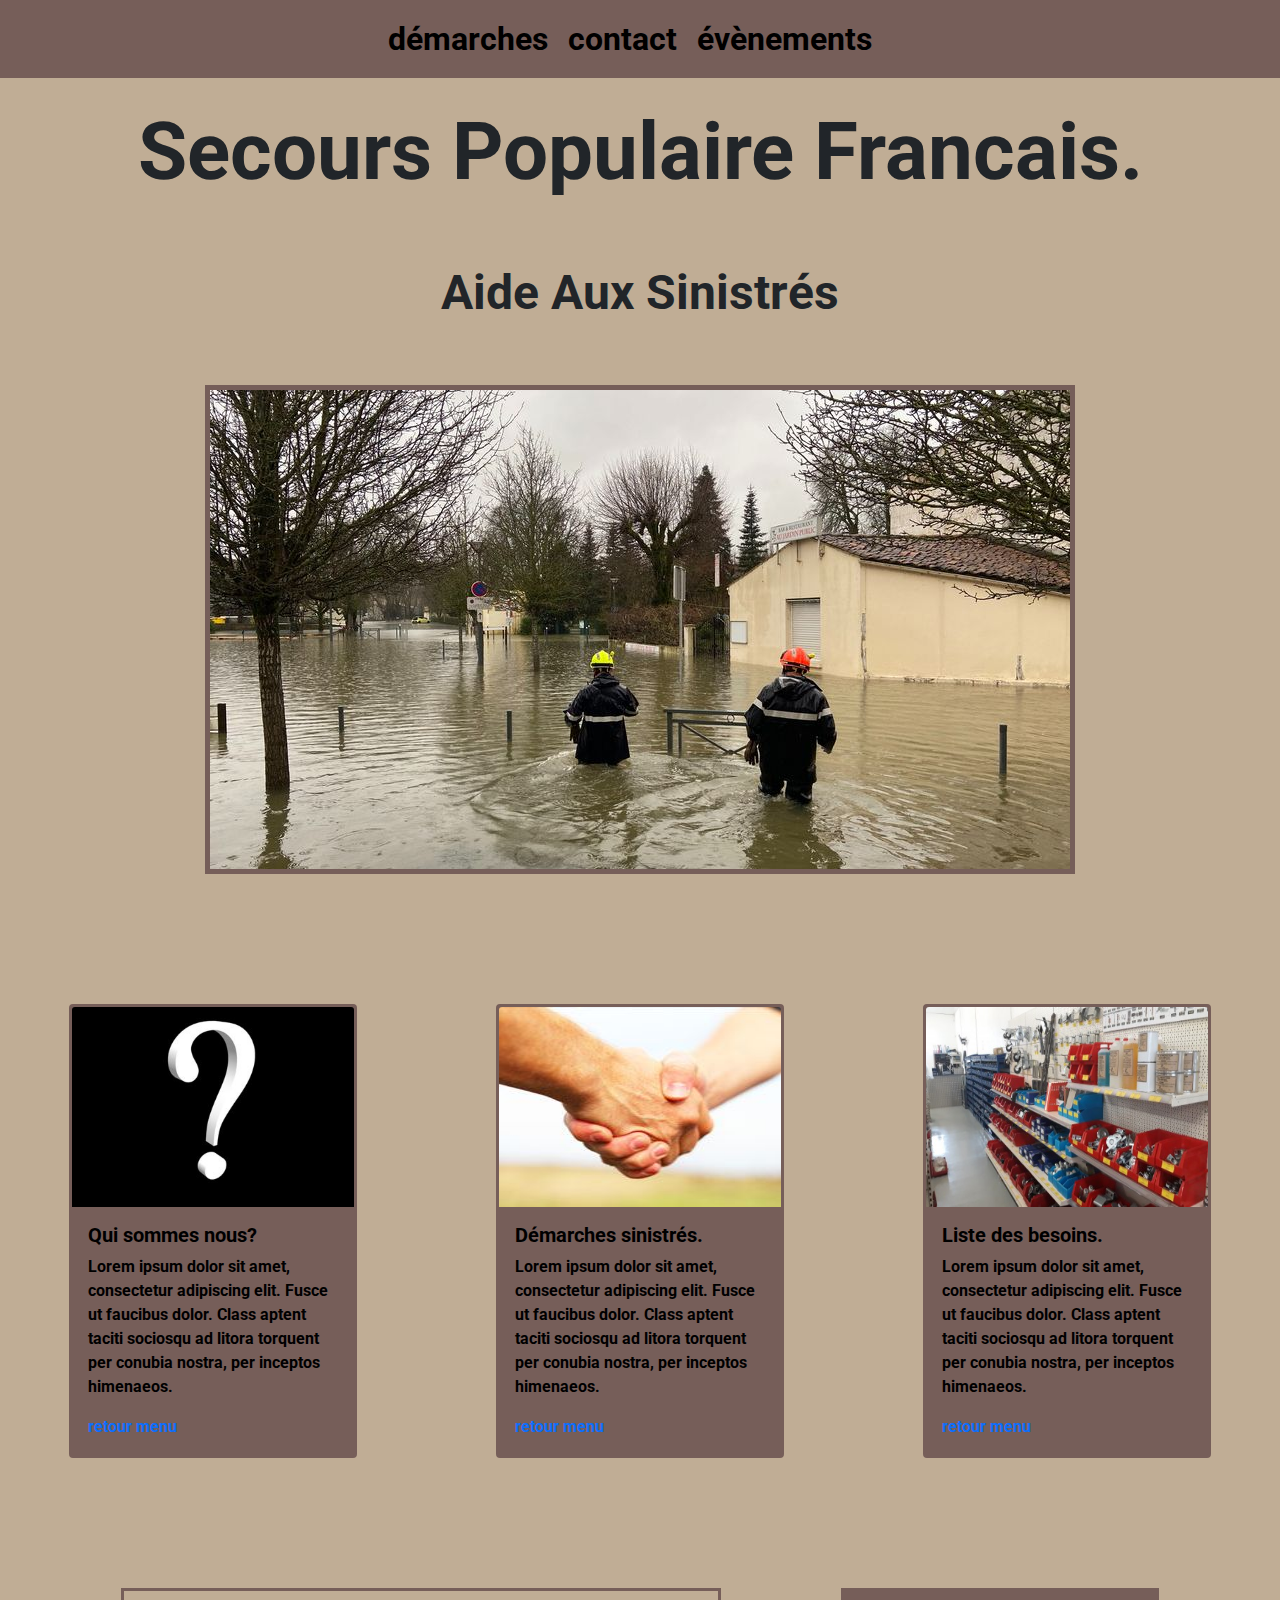
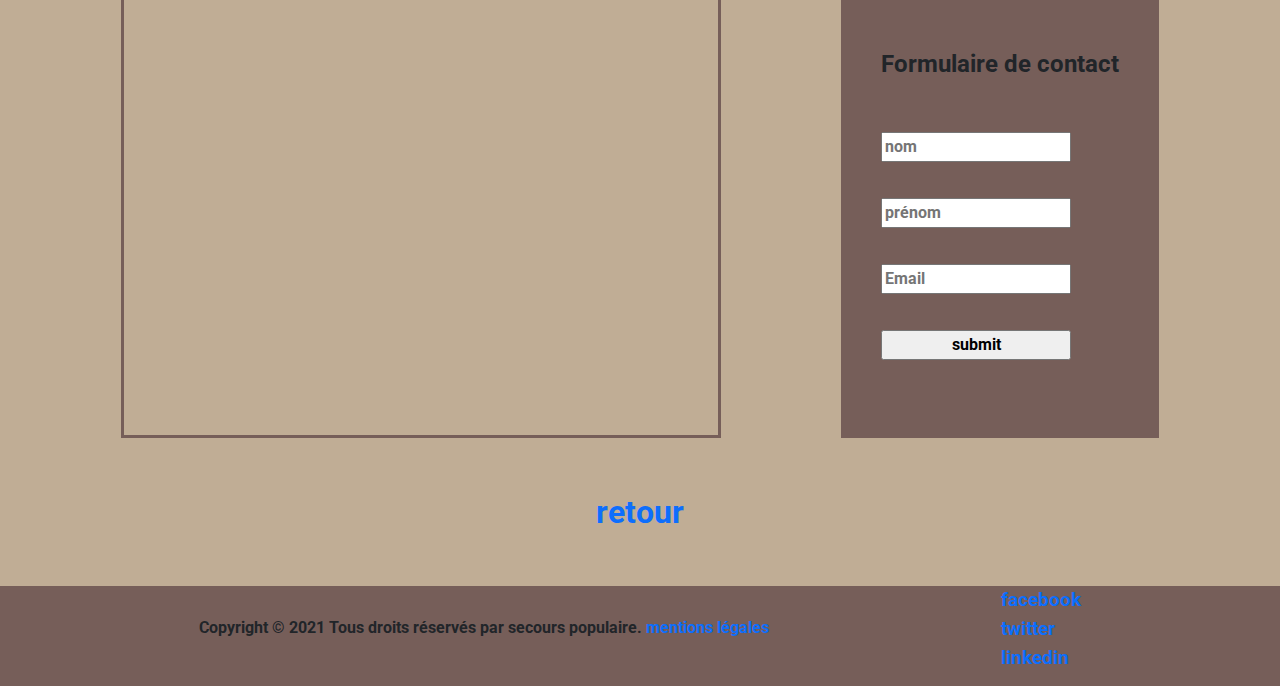
<file: index.html>
<!DOCTYPE html>
<html lang="en">

<head>
  <meta charset="UTF-8">
  <meta http-equiv="X-UA-Compatible" content="IE=edge">
  <meta name="viewport" content="width=device-width, initial-scale=1.0">
  <link rel="stylesheet" href="bootstrap.min.css">
  <link rel="stylesheet" href="style.css">
  <link rel="preconnect" href="https://fonts.gstatic.com">
  <link href="https://fonts.googleapis.com/css2?family=Roboto:wght@100;700;900&display=swap" rel="stylesheet">
  <link rel="stylesheet" href="https://use.fontawesome.com/releases/v5.4.1/css/all.css"
    integrity="sha384-5sAR7xN1Nv6T6+dT2mhtzEpVJvfS3NScPQTrOxhwjIuvcA67KV2R5Jz6kr4abQsz" crossorigin="anonymous">
  <title>Secours Populaire Francais.</title>
  <meta name="description" content="Secours Populaire Francais">
  <meta property="og:title" content="Secours Populaire Francais">
  <meta property="og:type" content="WEBSITE">
  <meta property="og:url" content="https://bazin-benoit.github.io/evaluation-git/">
</head>

<body>

  <!--debut header-->
  <header>

    <nav id="navbar">
      <ul>
        <li class="demarches"><a href="#carte">démarches</a></li>
        <li class="contact"><a href="#map-contact">contact</a></li>
        <li class="evenements"><a href="page2/page2.html">évènements</a></li>
      </ul>
    </nav>
    <h1>Secours Populaire Francais.</h1>
    <h2>Aide Aux Sinistrés</h2>
    <div class="diapo1"></div>

  </header>
  <!--fin header-->

  <!--debut card-->
  <main id="carte">

    <div class="card" style="width: 18rem;">
      <img src="image/qui.jpg" class="card-img-top" alt="qui">
      <div class="card-body">
        <h5 class="card-title">Qui sommes nous?</h5>
        <p class="card-text">
          Lorem ipsum dolor sit amet, consectetur adipiscing elit.
          Fusce ut faucibus dolor.
          Class aptent taciti sociosqu ad litora torquent per conubia nostra, per inceptos himenaeos.
        </p>
        <a href="#navbar">retour menu</a>
      </div>
    </div>

    <div class="card" style="width: 18rem;">
      <img src="image/main.jpg" class="card-img-top" alt="main">
      <div class="card-body">
        <h5 class="card-title">Démarches sinistrés.</h5>
        <p class="card-text">
          Lorem ipsum dolor sit amet, consectetur adipiscing elit.
          Fusce ut faucibus dolor.
          Class aptent taciti sociosqu ad litora torquent per conubia nostra, per inceptos himenaeos.
        </p>
        <a href="#navbar">retour menu</a>
      </div>
    </div>

    <div class="card" style="width: 18rem;">
      <img src="image/bricolage.jpg" class="card-img-top" alt="magasin">
      <div class="card-body">
        <h5 class="card-title">Liste des besoins.</h5>
        <p class="card-text">
          Lorem ipsum dolor sit amet, consectetur adipiscing elit.
          Fusce ut faucibus dolor.
          Class aptent taciti sociosqu ad litora torquent per conubia nostra, per inceptos himenaeos.
        </p>
        <a href="#navbar">retour menu</a>
      </div>
    </div>
  </main>
  <!--fin card-->


  <!--debut map et contact-->
  <div id="map-contact">
    <iframe
      src="https://www.google.com/maps/embed?pb=!1m18!1m12!1m3!1d710028.3981221485!2d-1.379863419169313!3d45.96030463902902!2m3!1f0!2f0!3f0!3m2!1i1024!2i768!4f13.1!3m3!1m2!1s0x48015254fb6fb9e1%3A0xcd61b7992d8cdbd8!2sSecours%20populaire%20fran%C3%A7ais%20Charente-Maritime!5e0!3m2!1sfr!2sfr!4v1616593534240!5m2!1sfr!2sfr"
      width="600" height="450" style="border:3px solid #765E59;" allowfullscreen="" loading="lazy"></iframe>

    <form method="post" action="traitement.php">
      <fieldset>
        <legend>Formulaire de contact</legend>
      </fieldset>

      <label for="Name"></label>
      <p><input type="text" name="Name" id="Name" placeholder="nom" required /></p>

      <label for="name"></label>
      <p><input type="text" name="name" id="name" placeholder="prénom" required /></p>

      <label for="Email"></label>
      <p><input type="email" name="Email" id="Email" placeholder="Email" required /></p>

      <label for="submit"></label>
      <input type="submit" name="submit" id="submit" value="submit" />
    </form>
  </div>
  <p id="retour"><a href="#navbar">retour</a></p>
  <!--fin map et contact-->

  <!--debut footer-->
  <footer class="footer">
    <p class="copyright-text">Copyright &copy; 2021 Tous droits réservés par secours populaire.
      <a href="mentions">mentions légales</a></p>
    <ol class="reseaux">
      <li><a class="facebook" href="https://fr-fr.facebook.com/">facebook</a></li>
      <li><a class="twitter" href="https://twitter.com/?lang=fr">twitter</a></li>
      <li><a class="linkedin" href="https://fr.linkedin.com/">linkedin</a></li>
    </ol>
  </footer>
  <!--fin footer-->
</body>

</html>
</file>
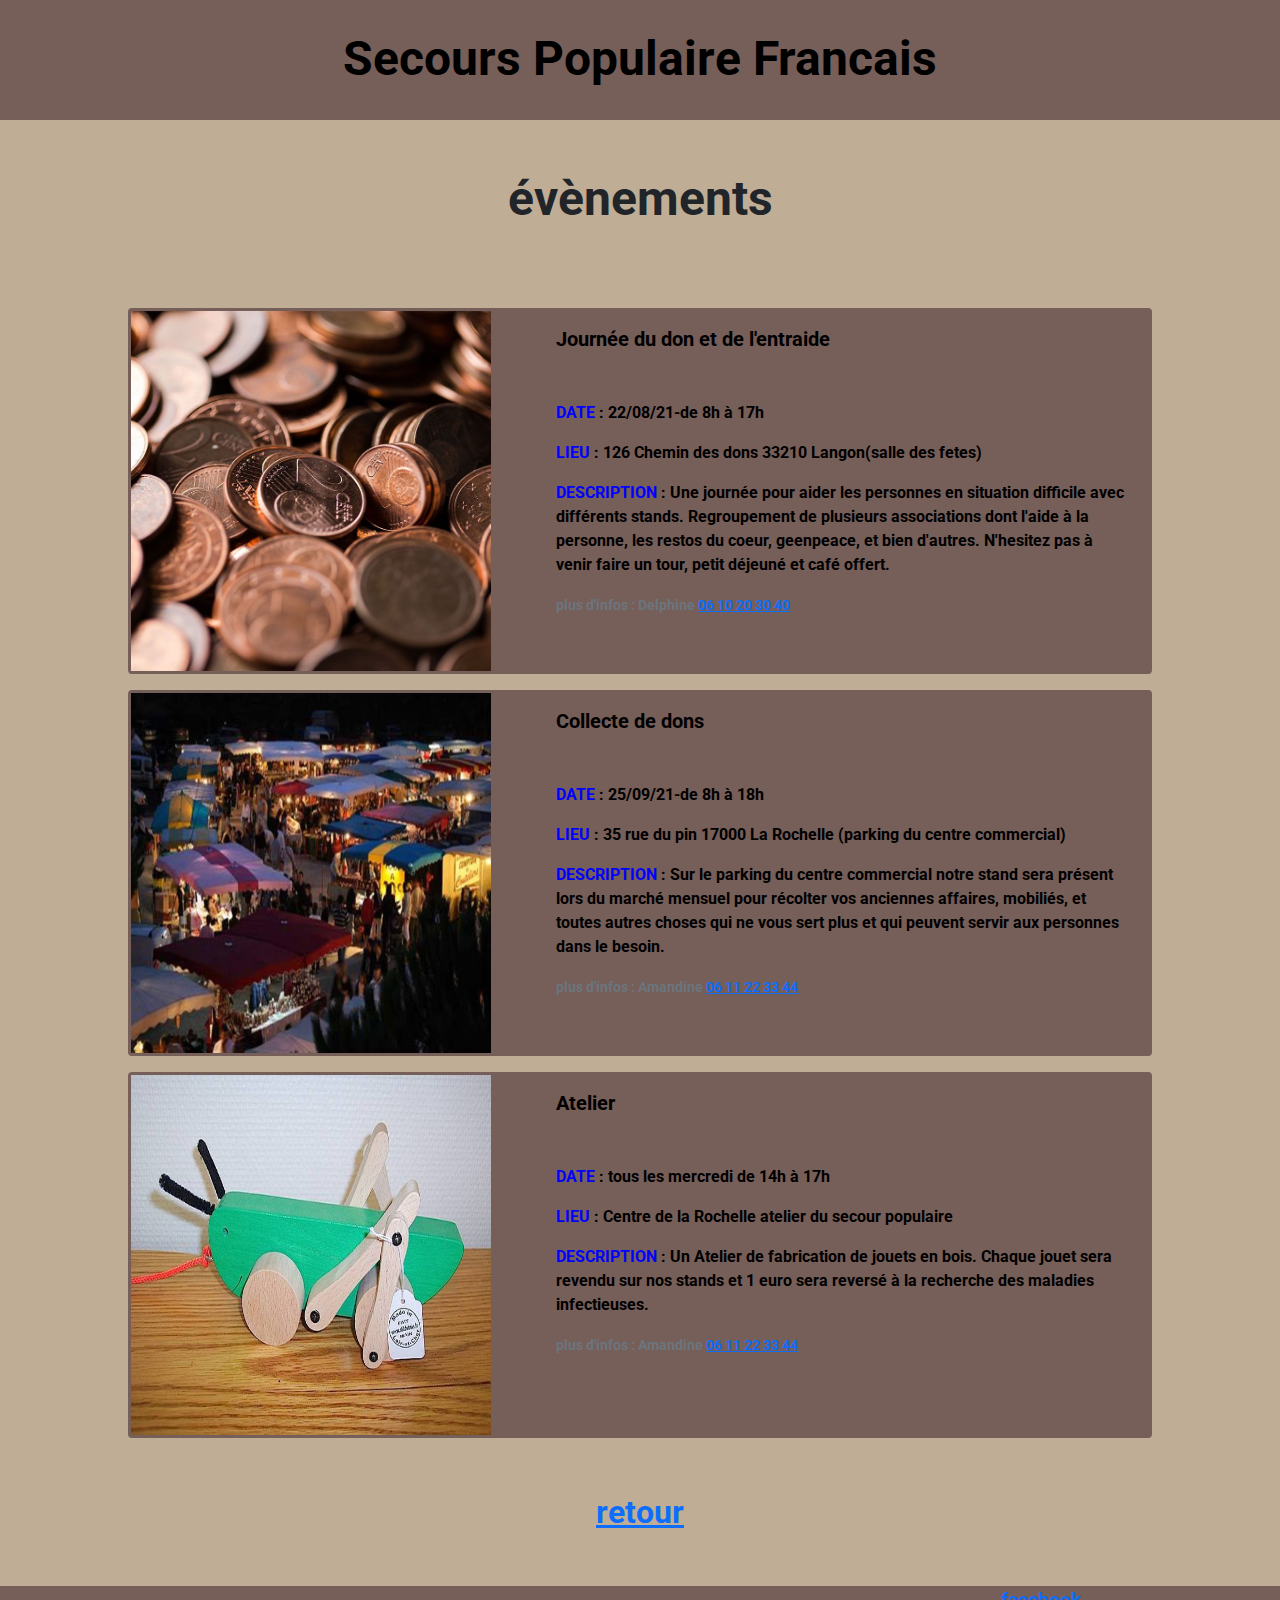
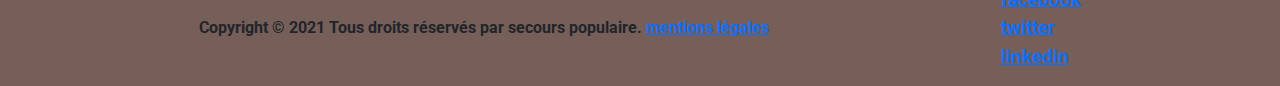
<file: page2/page2.html>
<!DOCTYPE html>
<html lang="en">

<head>
  <meta charset="UTF-8">
  <meta http-equiv="X-UA-Compatible" content="IE=edge">
  <meta name="viewport" content="width=device-width, initial-scale=1.0">
  <link rel="stylesheet" href="bootstrap.min.css">
  <link rel="stylesheet" href="page2.css">
  <link rel="preconnect" href="https://fonts.gstatic.com">
  <link href="https://fonts.googleapis.com/css2?family=Roboto:wght@100;700;900&display=swap" rel="stylesheet">
  <link rel="stylesheet" href="https://use.fontawesome.com/releases/v5.4.1/css/all.css"
    integrity="sha384-5sAR7xN1Nv6T6+dT2mhtzEpVJvfS3NScPQTrOxhwjIuvcA67KV2R5Jz6kr4abQsz" crossorigin="anonymous">
  <title>évènements</title>
  <meta name="description" content="Secours Populaire Francais">
  <meta property="og:title" content="évènements">
  <meta property="og:type" content="WEBSITE">
  <meta property="og:url" content="https://bazin-benoit.github.io/evaluation-git/">
</head>

<body>

  <!-- debut titres-->

  <h1 id="titre"><a href="../index.html">Secours Populaire Francais</a></h1>
  <h2>évènements</h2>

  <!--fin titres-->

  <!--debut main-->
  <main id="card-main">

    <div class="card mb-3" style="max-width: 80%;">
      <div class="row g-0">
        <div class="col-md-4">
          <img src="image2/don.jpg" alt="don">
        </div>
        <div class="col-md-8">
          <div class="card-body">
            <h5 class="card-title">Journée du don et de l'entraide</h5>
            <p class="card-text"><span>DATE</span> : 22/08/21-de 8h à 17h</p>
            <p class="card-text"><span>LIEU</span> : 126 Chemin des dons 33210 Langon(salle des fetes)</p>
            <p class="card-text"><span>DESCRIPTION</span> : Une journée pour aider les personnes en situation difficile
              avec différents stands.
              Regroupement de plusieurs associations dont l'aide à la personne, les restos du coeur, geenpeace, et bien
              d'autres.
              N'hesitez pas à venir faire un tour, petit déjeuné et café offert.</p>
            <p class="card-text"><small class="text-muted">plus d'infos : Delphine <a href="">06 10 20 30 40</a></small>
            </p>
          </div>
        </div>
      </div>
    </div>

    <div class="card mb-3" style="max-width: 80%;">
      <div class="row g-0">
        <div class="col-md-4">
          <img src="image2/marché.jpg" alt="marché">
        </div>
        <div class="col-md-8">
          <div class="card-body">
            <h5 class="card-title">Collecte de dons</h5>
            <p class="card-text"><span>DATE</span> : 25/09/21-de 8h à 18h</p>
            <p class="card-text"><span>LIEU</span> : 35 rue du pin 17000 La Rochelle (parking du centre commercial)</p>
            <p class="card-text"><span>DESCRIPTION</span> : Sur le parking du centre commercial notre stand sera présent
              lors du marché mensuel pour récolter vos anciennes affaires, mobiliés, et toutes autres choses qui ne vous
              sert
              plus et qui peuvent servir aux personnes dans le besoin.</p>
            <p class="card-text"><small class="text-muted">plus d'infos : Amandine <a href="">06 11 22 33 44</a></small>
            </p>
          </div>
        </div>
      </div>
    </div>

    <div class="card mb-3" style="max-width: 80%;">
      <div class="row g-0">
        <div class="col-md-4">
          <img src="image2/jouet.jpg" alt="jouet en bois">
        </div>
        <div class="col-md-8">
          <div class="card-body">
            <h5 class="card-title">Atelier</h5>
            <p class="card-text"><span>DATE</span> : tous les mercredi de 14h à 17h</p>
            <p class="card-text"><span>LIEU</span> : Centre de la Rochelle atelier du secour populaire</p>
            <p class="card-text"><span>DESCRIPTION</span> : Un Atelier de fabrication de jouets en bois. Chaque jouet
              sera revendu
              sur nos stands et 1 euro sera reversé à la recherche des maladies infectieuses.</p>
            <p class="card-text"><small class="text-muted">plus d'infos : Amandine <a href="">06 11 22 33 44</a></small>
            </p>
          </div>
        </div>
      </div>
    </div>
  </main>
  <!--fin main-->
  <p id="retour"><a href="#titre">retour</a></p>
  <!--debut footer-->
  <footer class="footer">
    <p class="copyright-text">Copyright &copy; 2021 Tous droits réservés par secours populaire.
      <a href="mentions">mentions légales</a></p>
    <ol class="reseaux">
      <li><a class="facebook" href="https://fr-fr.facebook.com/">facebook</a></li>
      <li><a class="twitter" href="https://twitter.com/?lang=fr">twitter</a></li>
      <li><a class="linkedin" href="https://fr.linkedin.com/">linkedin</a></li>
    </ol>
  </footer>
  <!--fin footer-->
</body>

</html>
</file>
<file: style.css>
body {
  margin: 0px;
  width: 100%;
  font-family: 'Roboto', sans-serif;
  background-color: rgb(192, 173, 149);
}

/* menu de navigation*/
nav ul {
  width: 100%;
  display: flex;
  justify-content: center;
  background-color: #765E59;
  padding: 15px 30%;
}

nav li {
  font-size: 2em;
  list-style-type: none;
  margin-right: 20px;
}

nav a {
  font-size: 1em;
  font-weight: bold;
  padding-bottom: 3px;
  text-decoration: none;
  margin: 0px;
  color: black;

}

nav a:hover {
  color: white;
}

/* fin de menu de navigation*/

/* titre h1 h2 */
h1,
h2 {
  text-align: center;
  font-size: 5em;
  font-weight: bold;
  margin-top: 2%;
  margin-bottom: 5%;
}

h2 {
  font-size: 3em;
}

/* fin titre h1 h2*/

/*debut diapo*/
.diapo1 {
  margin: 0 auto;
  width: 870px;
  height: 489px;
  border: 5px solid #765E59;
  background-image: url("image/inondations1.jpg");

  -webkit-animation-name: diaporama;
  -webkit-animation-duration: 9s;
  -webkit-animation-timing-function: linear;
  -webkit-animation-iteration-count: infinite;
  -webkit-animation-direction: normal;

  -moz-animation-name: diaporama;
  -moz-animation-duration: 9s;
  -moz-animation-timing-function: linear;
  -moz-animation-iteration-count: infinite;
  -moz-animation-direction: normal;

  animation-name: diaporama;
  animation-duration: 9s;
  animation-timing-function: linear;
  animation-iteration-count: infinite;
  animation-direction: normal;
}

@-webkit-keyframes diaporama {
  0% {
    background-image: url("image/inondations1.jpg");
  }

  33% {
    background-image: url("image/inondations2.jpg");
  }

  66% {
    background-image: url("image/inondations3.jpg");
  }
}

@-moz-keyframes diaporama {
  0% {
    background-image: url("image/inondations1.jpg");
  }

  33% {
    background-image: url("image/inondations2.jpg");
  }

  66% {
    background-image: url("image/inondations3.jpg");
  }
}

@keyframes diaporama {
  0% {
    background-image: url("image/inondations1.jpg");
  }

  33% {
    background-image: url("image/inondations2.jpg");
  }

  66% {
    background-image: url("image/inondations3.jpg");
  }
}

/*fin diapo*/

/*debut card*/
#carte {
  display: flex;
  margin-top: 130px;
}

.card {
  border: 3px solid #765E59;
  background-color: #765E59;
  margin: auto;
}

.card-body,
.card-text,
h5 {
  color: black;
  font-weight: bold;
}

img {
  height: 200px;
  width: 360px;
}

/*fin card*/

/*debut map-contact*/

#map-contact {
  margin-top: 130px;
  display: flex;
  justify-content: space-evenly;
}

form {
  display: flex;
  flex-direction: column;
  justify-content: center;
  background-color: #765e59;
  padding: 40px;
}

legend {
  margin-bottom: 50px;
  font-weight: bold;
}

input {
  width: 190px;
  margin-bottom: 20px;
  font-weight: bold;
}

#retour {
  font-size: 2em;
  font-weight: bold;
  text-align: center;
  margin-top: 50px;
}

/*fin map-contact*/

/*debut footer*/
.footer {
  display: flex;
  justify-content: space-evenly;
  width: 100%;
  height: 100px;
  margin-top: 50px;
  background-color: #765E59;
}

ol li {
  list-style: none;
  font-size: 1.2em;
  font-weight: bold;
}

.copyright-text {
  margin-top: 30px;
  font-weight: bold;
}

/*fin footer*/
a {
  text-decoration: none;
}

/*media queries, responsive design*/
@media screen and (max-width: 871px) {
  h1 {
    font-size: 3em;
  }

  h2 {
    font-size: 2em;
  }

  nav li {
    font-size: 1em;
  }

  .diapo1 {
    display: none;
  }

  #carte {
    display: flex;
    flex-wrap: wrap;
  }

  .card {
    margin-bottom: 40px;
  }

  iframe {
    display: none;
  }
}

@media screen and (max-width:576px) {
  h1 {
    font-size: 2em;
  }

  .reseaux {
    display: none;
  }
}

/*fin media queries, responsive design*/
</file>
<file: page2/page2.css>
body {
  margin: 0px;
  width: 100%;
  font-family: 'Roboto', sans-serif;
  background-color: rgb(192, 173, 149);
}

/*debut titre*/
h1 a {
  text-decoration: none;
  color: black;
}

h1 {
  margin-top: 0;
  padding-top: 30px;
  height: 120px;
  background-color: #765e59;
}

h1,
h2 {
  text-align: center;
  font-size: 3em;
  font-weight: bold;
}

h2 {
  margin-top: 50px;
}

/*fin de titre*/

/*debut évènements*/
#card-main {
  margin-top: 80px;
}

.card {
  border: 3px solid #765E59;
  background-color: #765E59;
  margin: auto;
}

.card-title {
  margin-bottom: 50px;
}

.card-body {
  height: 360px;
  margin-left: 70px;
}

.card-body,
.card-text,
h5 {
  color: black;
  font-weight: bold;
}

img {
  height: 360px;
  width: 360px;
}

span {
  color: blue;
}

/*fin événement*/

#retour {
  font-size: 2em;
  font-weight: bold;
  text-align: center;
  margin-top: 50px;
}

/*debut footer*/
.footer {
  display: flex;
  justify-content: space-evenly;
  width: 100%;
  height: 100px;
  margin-top: 50px;
  background-color: #765E59;
}

ol li {
  list-style: none;
  font-size: 1.2em;
  font-weight: bold;
}

.copyright-text {
  margin-top: 30px;
  font-weight: bold;
}

/*fin footer*/

/* media queries, responsive design*/
@media screen and (max-width: 1040px) {
  .row {
    display: flex;
    flex-direction: column;
  }

  .card-text,
  .card-title {
    margin-bottom: 0;
  }

  .card-body {
    margin-left: 0;
    height: auto;
  }

  #card-main {
    margin: auto;
  }

  img {
    display: none;
  }
}

@media screen and (max-width: 592px) {

  h1,
  h2 {
    font-size: 2em;
  }

  .reseaux {
    display: none;
  }
}

/*fin media queries, responsive design*/
</file>
